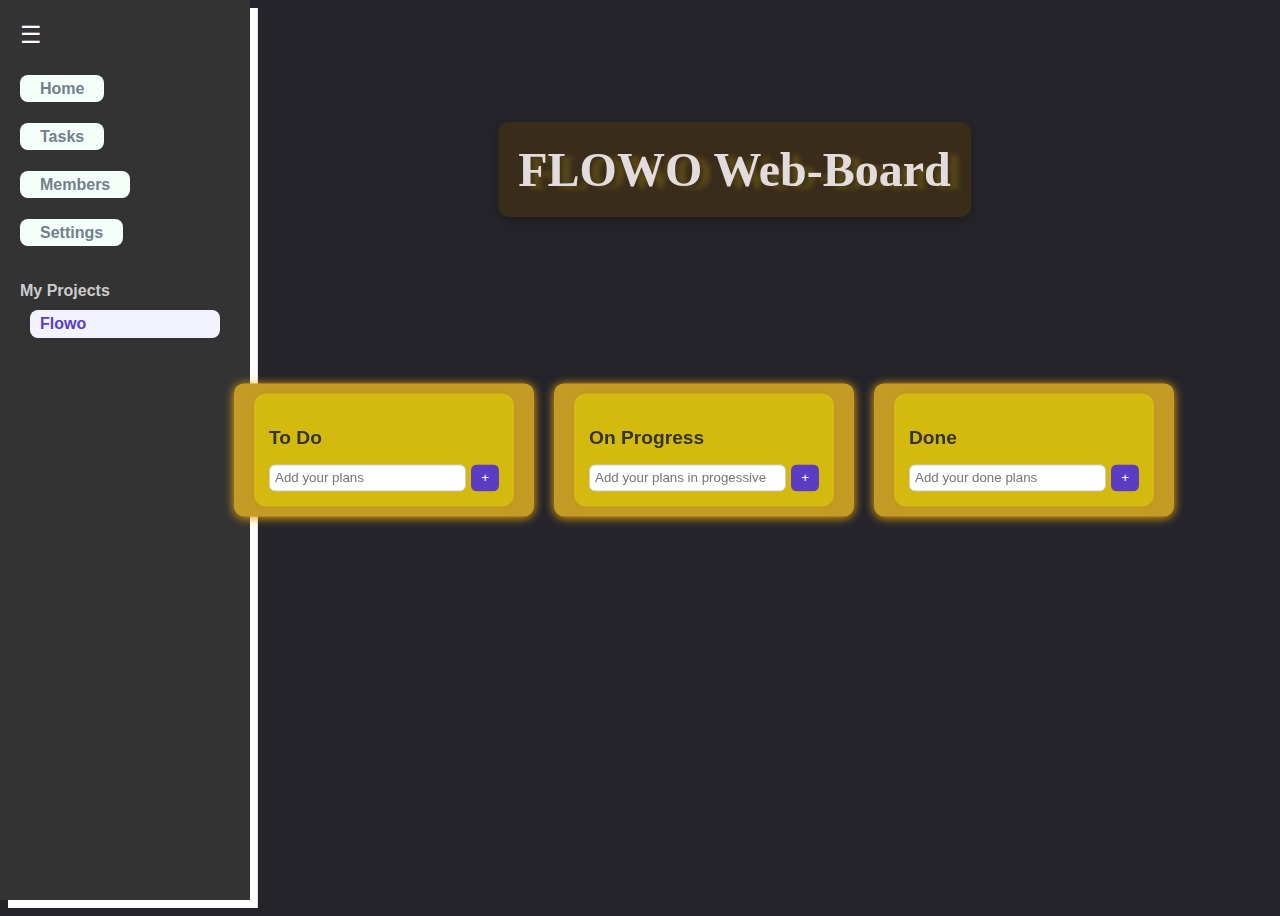
<file: index.html>
<!DOCTYPE html>
<html lang="en">
<head>
  <meta charset="UTF-8" />
  <meta name="viewport" content="width=device-width, initial-scale=1.0" />
  <title>Flowo </title>
  <link rel="stylesheet" href="style/style.css">
  <link rel="icon" href="assets/F.png">
</head>
<body>
  <div class="container">
    <aside>
      <div id="sidebar" class="sidebar">
  <div class="header">
    <button id="toggle">☰</button>
    
  </div>

  <nav id="menu">
    <ul>
      <li><a href="home.html" class="menu_1">Home</a></li>
      <li><a href="tasks.html" class="menu_1">Tasks</a></li>
      <li><a href="members.html" class="menu_1">Members</a></li>
      <li><a href="settings.html" class="menu_1">Settings</a></li>
    </ul>
  
        <div class="projects">
          <h4>My Projects</h4>
          <ul>
            <li class="active_1">Flowo</li>
          </ul>
        </div>
      </div>
    </nav>
    </aside>
    <main>
      <div class="main-content"></div>
      <div class="topbar">
        
        <h1 class="web-board">FLOWO Web-Board</h1>
        
      </div>
      <div class="board-wrapers">
      <div class="kanban-board">

        <div class="container_board_1">
        <div class="column" data-column="To Do">
          <h3>To Do</h3>
          <div class="card-list"></div>
          <form class="add-card-form">
            <input type="text" placeholder="Add your plans" />
            <button type="submit">+</button>
          </form>
        </div>
      </div>
        <div class="container_board_2">
        <div class="column" data-column="On Progress">
          <h3>On Progress</h3>
          <div class="card-list"></div>
          <form class="add-card-form">
            <input type="text" placeholder="Add your plans in progessive" />
            <button type="submit">+</button>
          </form>
        </div>
        </div>

        <div class="container_board_3">
        <div class="column" data-column="Done">
          <h3>Done</h3>
          <div class="card-list"></div>
          <form class="add-card-form">
            <input type="text" placeholder="Add your done plans" />
            <button type="submit">+</button>
          </form>
        </div>
        </div>
        </div>
      </div>
    </main>
  </div>
  
  <script src="script/sidebar.js"></script>
  <script src="script/script.js"></script>
</body>
</html>
</file>
<file: style/style.css>
* {
  box-sizing: border-box;
  cursor: pointer;
  font-family: 'Inter', sans-serif;
  transition: all 1.5s ease;
}
        
body {
  background-color: #24242A;
  color: #333;
}

.container {
  display: flex;
  height: 100vh;
  overflow: hidden;
}


aside {
  width: 250px;
  background-color: #ffffff;
  border-right: 1px solid #e0e0e0;
  padding: 20px;
  display: flex;
  flex-direction: column;
  justify-content: space-between;
}

.project-name {
  font-weight: bold;
  font-size: 1.2rem;
  margin-bottom: 20px;
}

nav ul {
  list-style: none;
}

nav li {
  padding: 10px 0;
  color: #555;
  cursor: pointer;
}


.sidebar {
  width: 250px;
  height: 100vh;
  background-color: #333;
  color: white;
  position: fixed;
  top: 0;
  left: 0;
  padding: 20px;
  box-sizing: border-box;
}

.header {
  display: flex;
  align-items: center; 
  gap: 10px;
  margin-bottom: 20px;
}

#toggle {
  font-size: 24px;
  background-color: transparent;
  border: none;
  color: white;
  cursor: pointer;
  padding: 0;
  line-height: 1;
  height: 30px;
  display: flex;
  align-items: center;
  justify-content: center;
}

.project-name {
  font-size: 20px;
  font-weight: bold;
  line-height: 1;
}

#menu {
  overflow: hidden;
  max-height: 1000px;
  opacity: 1;
}

#menu.hidden {
  max-height: 0;
  opacity: 0;
}

#menu .menu_1 {
  font-weight: 600;
  font-style: normal;
 
  background-color: #f5fffa;
  border-radius: 8px;
  padding: 5px 20px;
  color: #708090;
}

#menu .menu_1:hover {
  color: blue;
}

nav ul {
  list-style: none;
  padding: 0;
  margin: 0;
}

nav li {
  margin-bottom: 10px;
}

nav a {
  color: white;
  text-decoration: none;
  font-size: 16px;
}


.projects {
  color: #ccc;
  margin-top: 30px;    
}

.projects h4 {
  font-weight: 600;
  margin-bottom: 10px;
}
  
.projects .active_1 {
  background-color: #f3f3ff;
  border-radius: 8px;
  padding: 5px 10px;
  margin: 10px;
  color: #5b3cc4;
  font-weight: 600;
  
}

main {
  flex: 1;
  padding: 20px;
  overflow-y: auto;
}

.topbar {
  display: flex;
  justify-content: space-between;
  align-items: center;
}

.topbar h1 {
  font-size: 2rem;
}

.kanban-board {
  display: flex;
  gap: 20px;
  margin-top: 20px;
}

.board-wrapers {
  display: flex;
  gap: 20px;
  justify-content: center;
  flex-wrap: wrap;
  padding: 20px;
}

.container_board_1,
.container_board_2,
.container_board_3 {
  position: fixed;
  transform: translate(-50%, -50%);
  background: #c49c25;
  filter: drop-shadow(0 1px 5px rgba(1603, 176, 15, 1.5));
  width: 300px;
  padding: 10px 20px;
  border-radius: 10px;
  box-shadow: 0 2px 5px rgba(0, 0, 0, 0.1);
  flex: 1;
  transition: transform 0.3s ease;
}

.container_board_1:hover {
  transform: translate(-50%) scale(1.5);
}
.container_board_2:hover{
  transform: translate(-50%) scale(1.5);
}

.container_board_3:hover {
  transform: translate(-50%) scale(1.5);
}

.container_board_1 {
  top: 50%;
  left: 30%;
  transform: translate(-50%, -50%);

}

.container_board_2 {
  top: 50%;
  left: 55%;
  transform: translate(-50%, -50%);

}

.container_board_3 {
  top: 50%;
  left: 80%;
  transform: translate(-50%, -50%);
}

.container_board:hover {
  transform: scale(1.02);
}
.column {
  background-color: #d4ba0e;
  padding: 15px;
  border-radius: 12px;
  width: 100%;
  max-width: 300px;
  box-shadow: 0 0 10px rgba(0, 0, 0, 0.05);
}

.column h3 {
  font-size: 1.2rem;
  margin-bottom: 15px;
}

.card {
  background-color: #f9f9f9;
  border-radius: 10px;
  padding: 10px;
  margin-bottom: 10px;
  box-shadow: 0 1px 3px rgba(0, 0, 0, 0.05);
}

.card .label {
  font-size: 0.8rem;
  color: #fff;
  background-color: #f44336;
  padding: 2px 6px;
  border-radius: 4px;
  display: inline-block;
  margin-bottom: 5px;
}

.card .label.low {
  background-color: #ff9800;
}

.card .label.high {
  background-color: #f44336;   
}

.card .label.completed {
  background-color: #4caf50;
}

.card h4 {
  margin-bottom: 5px;
  font-size: 1rem;
}

.card p {
  font-size: 0.85rem;
  color: #666;
}

.add-card-form {
  display: flex;
  margin-top: 10px;
}

.add-card-form input {
  flex: 1;
  padding: 5px;
  border: 1px solid #ccc;
  border-radius: 6px;
}

.add-card-form button {
  margin-left: 5px;
  padding: 5px 10px;
  background: #5b3cc4;
  color: white;
  border: none;
  border-radius: 6px;
  cursor: pointer;
}

.card.dragging {
  opacity: 0.5;
}

.topbar .web-board {
  text-align: center;
  position: fixed;
  top: 10%;
  left: 50%;
  transform: translateX(-30%);
  font-family: Georgia, 'Times New Roman', Times, serif;
  font-weight: bold;
  font-size: 3rem;
  text-shadow: 10px 3px 5px rgba(188, 168, 18, 0.248);
  color: #e3dcdc;
  max-width: 100%;
  padding: 20px;
  background: rgba(80, 52, 9, 0.5);
  border-radius: 10px;
  box-shadow: 0 4px 8px rgba(0, 0, 0, 0.2);
  transition: transform 0.3s ease;
  z-index: 10;
}
</file>
